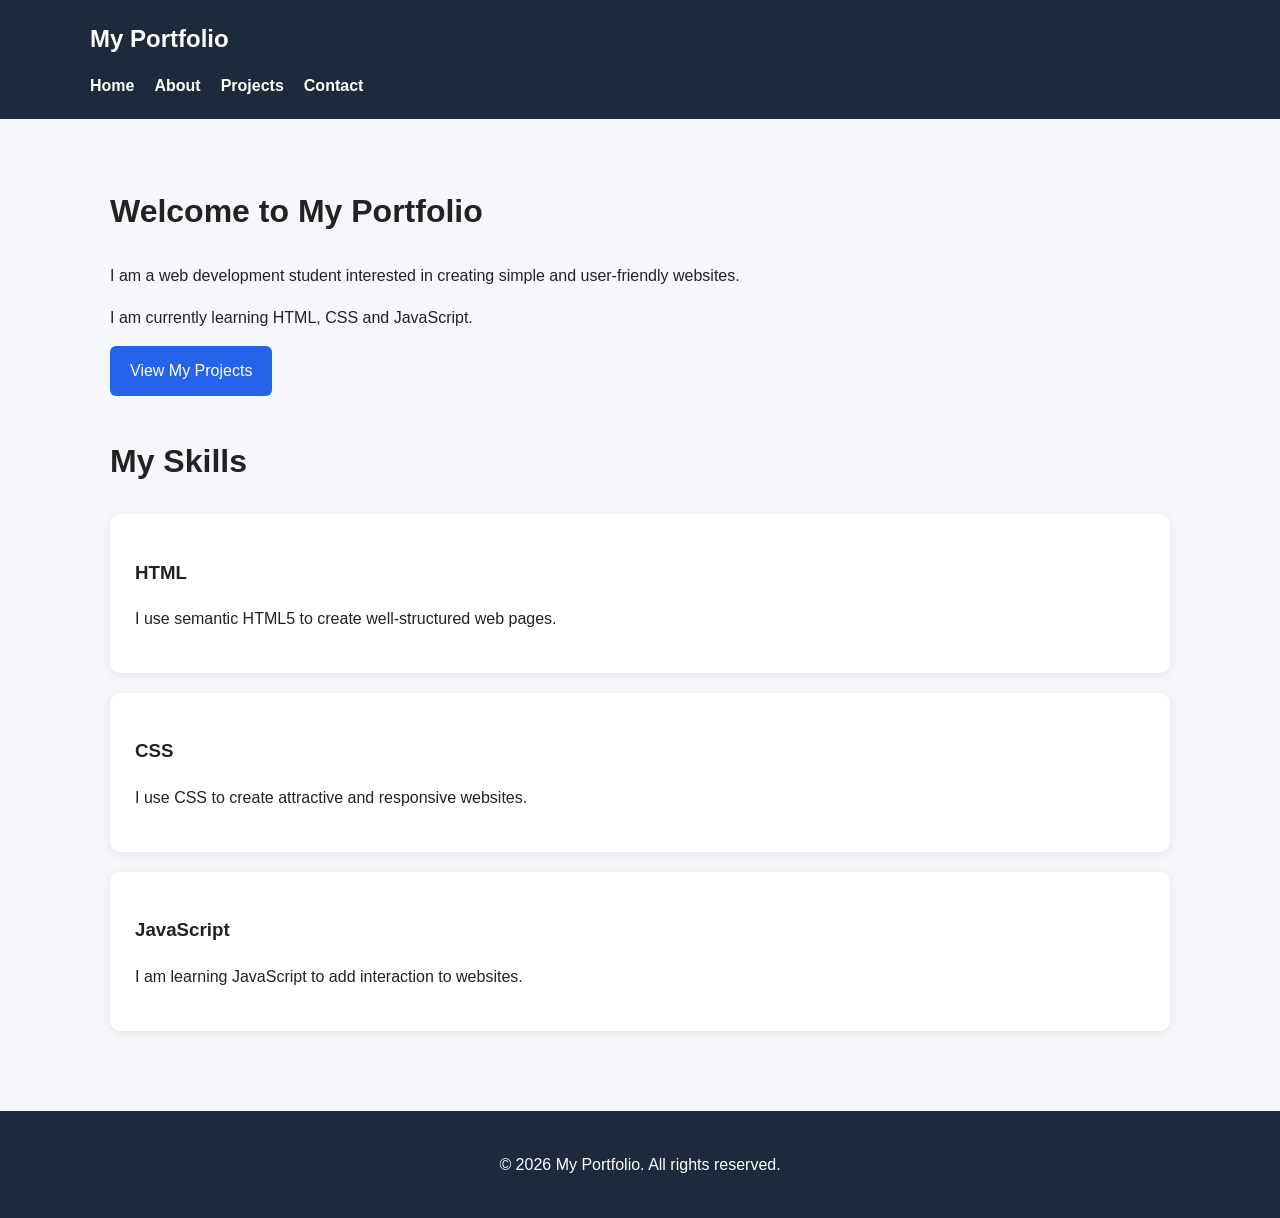
<file: index.html>
<!DOCTYPE html>
<html lang="en">

<head>
    <meta charset="UTF-8">

    <meta name="viewport" content="width=device-width, initial-scale=1.0">

    <title>My Portfolio</title>

    <meta
        name="description"
        content="A personal portfolio website showcasing skills and projects."
    >

    <meta name="author" content="Portfolio">

    <link rel="stylesheet" href="style.css">
</head>

<body>

    <header>

        <nav aria-label="Main navigation">

            <h1>My Portfolio</h1>

            <ul>
                <li>
                    <a href="index.html" aria-current="page">
                        Home
                    </a>
                </li>

                <li>
                    <a href="about.html">
                        About
                    </a>
                </li>

                <li>
                    <a href="projects.html">
                        Projects
                    </a>
                </li>

                <li>
                    <a href="contact.html">
                        Contact
                    </a>
                </li>
            </ul>

        </nav>

    </header>


    <main id="main-content">

        <section aria-labelledby="welcome-heading">

            <h2 id="welcome-heading">
                Welcome to My Portfolio
            </h2>

            <p>
                I am a web development student interested in
                creating simple and user-friendly websites.
            </p>

            <p>
                I am currently learning HTML, CSS and JavaScript.
            </p>

            <a href="projects.html">
                View My Projects
            </a>

        </section>


        <section aria-labelledby="skills-heading">

            <h2 id="skills-heading">
                My Skills
            </h2>

            <article>

                <h3>HTML</h3>

                <p>
                    I use semantic HTML5 to create
                    well-structured web pages.
                </p>

            </article>


            <article>

                <h3>CSS</h3>

                <p>
                    I use CSS to create attractive
                    and responsive websites.
                </p>

            </article>


            <article>

                <h3>JavaScript</h3>

                <p>
                    I am learning JavaScript to add
                    interaction to websites.
                </p>

            </article>

        </section>

    </main>


    <footer>

        <p>
            &copy; 2026 My Portfolio.
            All rights reserved.
        </p>

    </footer>

</body>

</html>
</file>
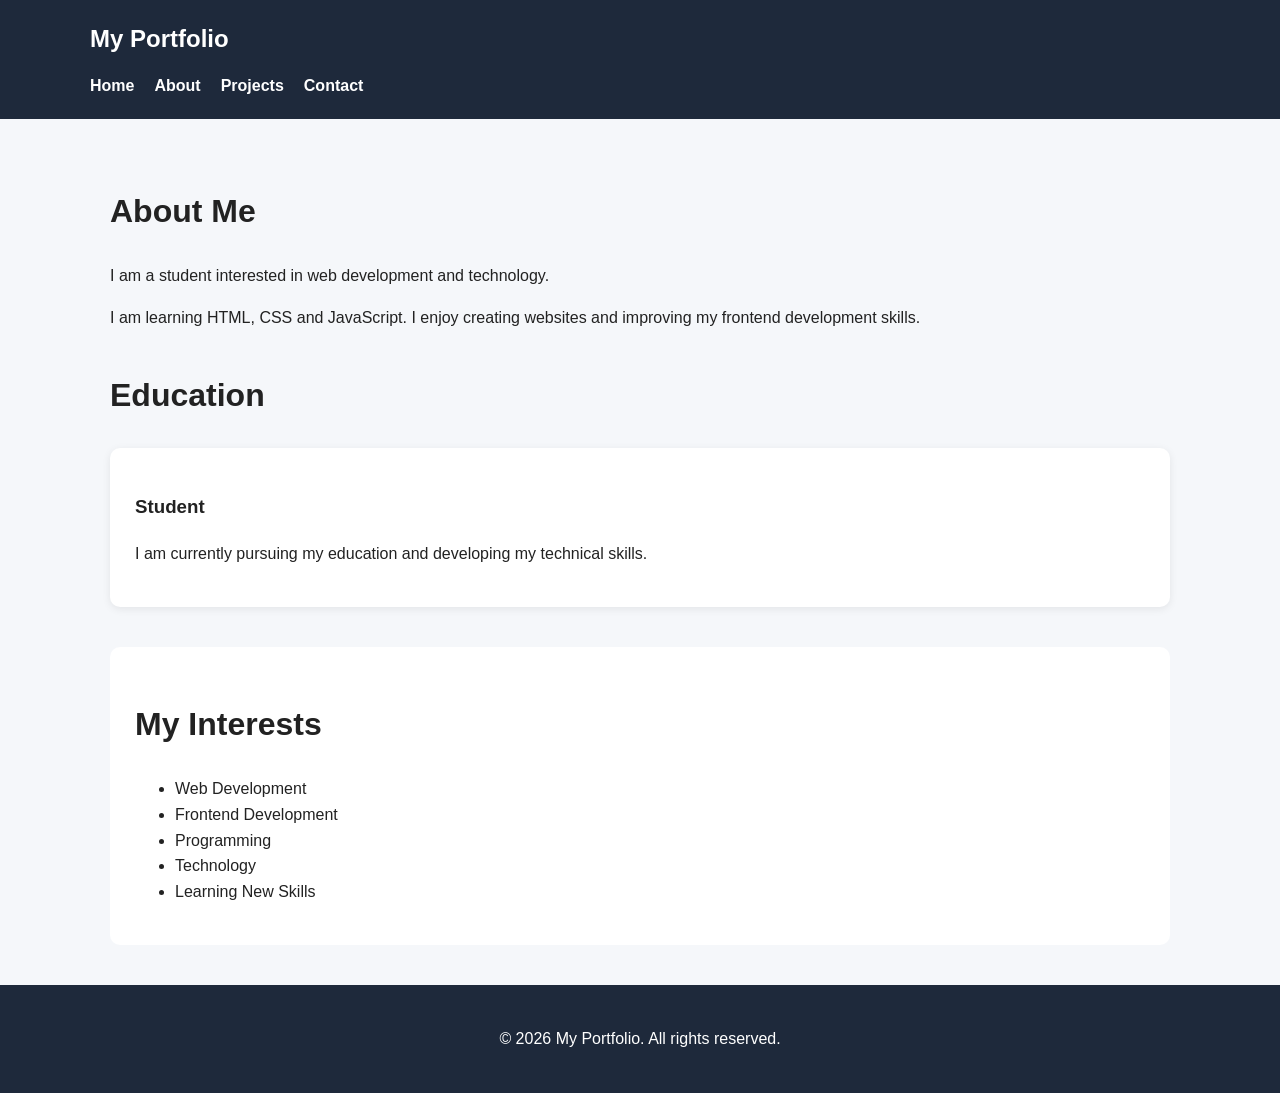
<file: about.html>
<!DOCTYPE html>
<html lang="en">

<head>

    <meta charset="UTF-8">

    <meta name="viewport" content="width=device-width, initial-scale=1.0">

    <title>About | My Portfolio</title>

    <meta
        name="description"
        content="Learn more about this web development portfolio."
    >

    <link rel="stylesheet" href="style.css">

</head>

<body>

    <header>

        <nav aria-label="Main navigation">

            <h1>My Portfolio</h1>

            <ul>

                <li>
                    <a href="index.html">
                        Home
                    </a>
                </li>

                <li>
                    <a href="about.html" aria-current="page">
                        About
                    </a>
                </li>

                <li>
                    <a href="projects.html">
                        Projects
                    </a>
                </li>

                <li>
                    <a href="contact.html">
                        Contact
                    </a>
                </li>

            </ul>

        </nav>

    </header>


    <main id="main-content">


        <section aria-labelledby="about-heading">

            <h2 id="about-heading">
                About Me
            </h2>

            <p>
                I am a student interested in web development
                and technology.
            </p>

            <p>
                I am learning HTML, CSS and JavaScript.
                I enjoy creating websites and improving
                my frontend development skills.
            </p>

        </section>


        <section aria-labelledby="education-heading">

            <h2 id="education-heading">
                Education
            </h2>


            <article>

                <h3>Student</h3>

                <p>
                    I am currently pursuing my education
                    and developing my technical skills.
                </p>

            </article>

        </section>


        <aside aria-labelledby="interests-heading">

            <h2 id="interests-heading">
                My Interests
            </h2>

            <ul>

                <li>Web Development</li>

                <li>Frontend Development</li>

                <li>Programming</li>

                <li>Technology</li>

                <li>Learning New Skills</li>

            </ul>

        </aside>


    </main>


    <footer>

        <p>
            &copy; 2026 My Portfolio.
            All rights reserved.
        </p>

    </footer>

</body>

</html>
</file>
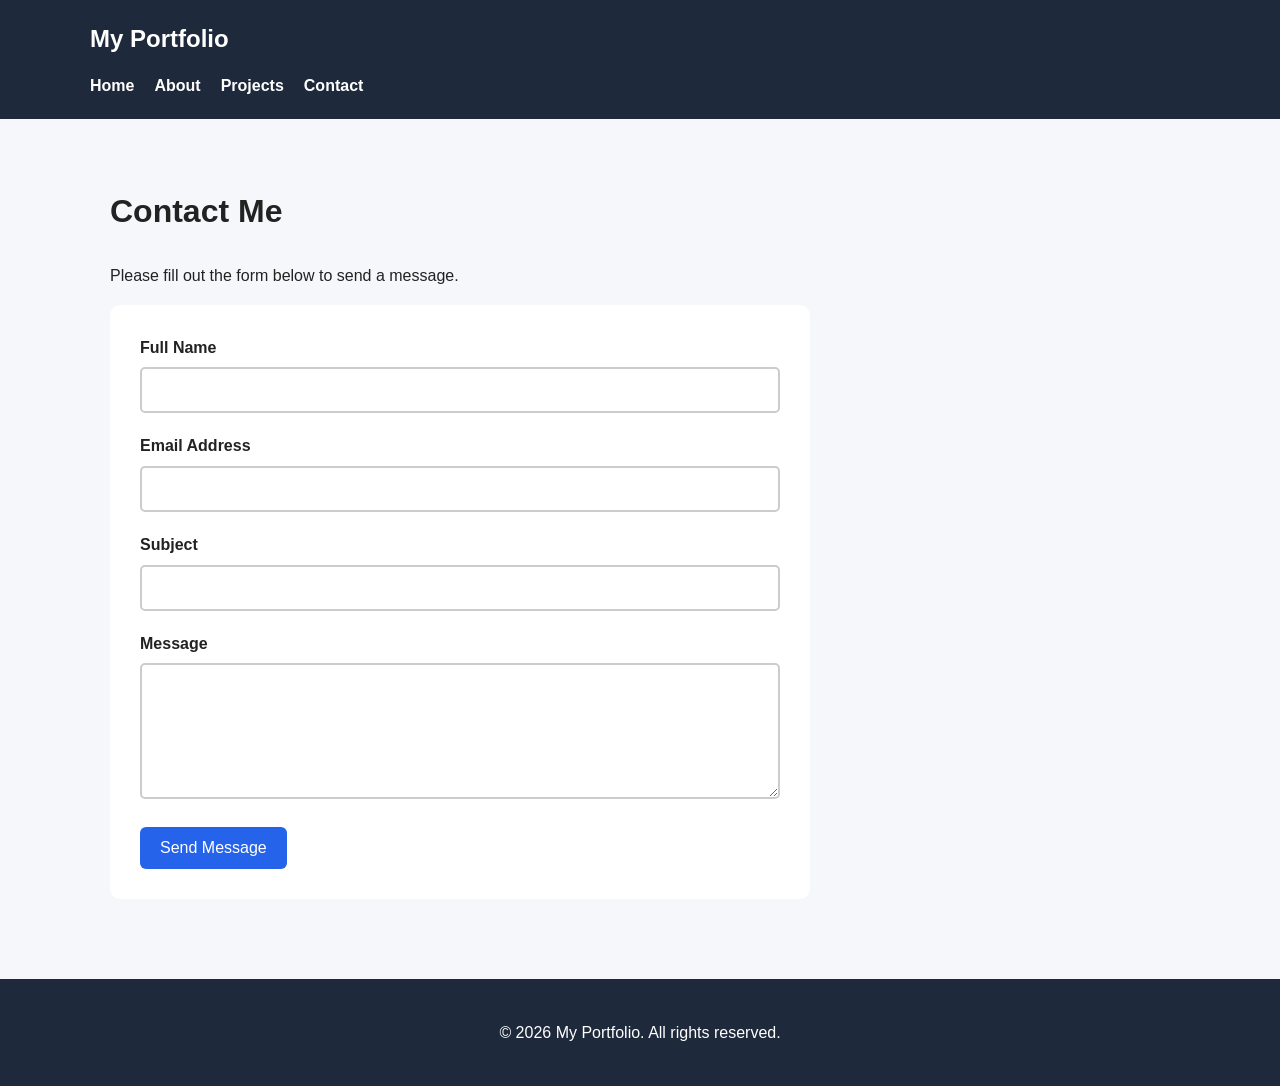
<file: contact.html>
<!DOCTYPE html>
<html lang="en">

<head>

    <meta charset="UTF-8">

    <meta name="viewport" content="width=device-width, initial-scale=1.0">

    <title>Contact | My Portfolio</title>

    <meta
        name="description"
        content="Contact through the portfolio contact form."
    >

    <link rel="stylesheet" href="style.css">

</head>

<body>

    <header>

        <nav aria-label="Main navigation">

            <h1>My Portfolio</h1>

            <ul>

                <li>
                    <a href="index.html">
                        Home
                    </a>
                </li>

                <li>
                    <a href="about.html">
                        About
                    </a>
                </li>

                <li>
                    <a href="projects.html">
                        Projects
                    </a>
                </li>

                <li>
                    <a href="contact.html" aria-current="page">
                        Contact
                    </a>
                </li>

            </ul>

        </nav>

    </header>


    <main id="main-content">


        <section aria-labelledby="contact-heading">

            <h2 id="contact-heading">
                Contact Me
            </h2>

            <p>
                Please fill out the form below to send a message.
            </p>


            <form action="#" method="post">


                <div>

                    <label for="name">
                        Full Name
                    </label>

                    <input
                        type="text"
                        id="name"
                        name="name"
                        autocomplete="name"
                        required
                    >

                </div>


                <div>

                    <label for="email">
                        Email Address
                    </label>

                    <input
                        type="email"
                        id="email"
                        name="email"
                        autocomplete="email"
                        required
                    >

                </div>


                <div>

                    <label for="subject">
                        Subject
                    </label>

                    <input
                        type="text"
                        id="subject"
                        name="subject"
                        required
                    >

                </div>


                <div>

                    <label for="message">
                        Message
                    </label>

                    <textarea
                        id="message"
                        name="message"
                        rows="6"
                        required
                    ></textarea>

                </div>


                <button type="submit">
                    Send Message
                </button>


            </form>


        </section>


    </main>


    <footer>

        <p>
            &copy; 2026 My Portfolio.
            All rights reserved.
        </p>

    </footer>

</body>

</html>
</file>
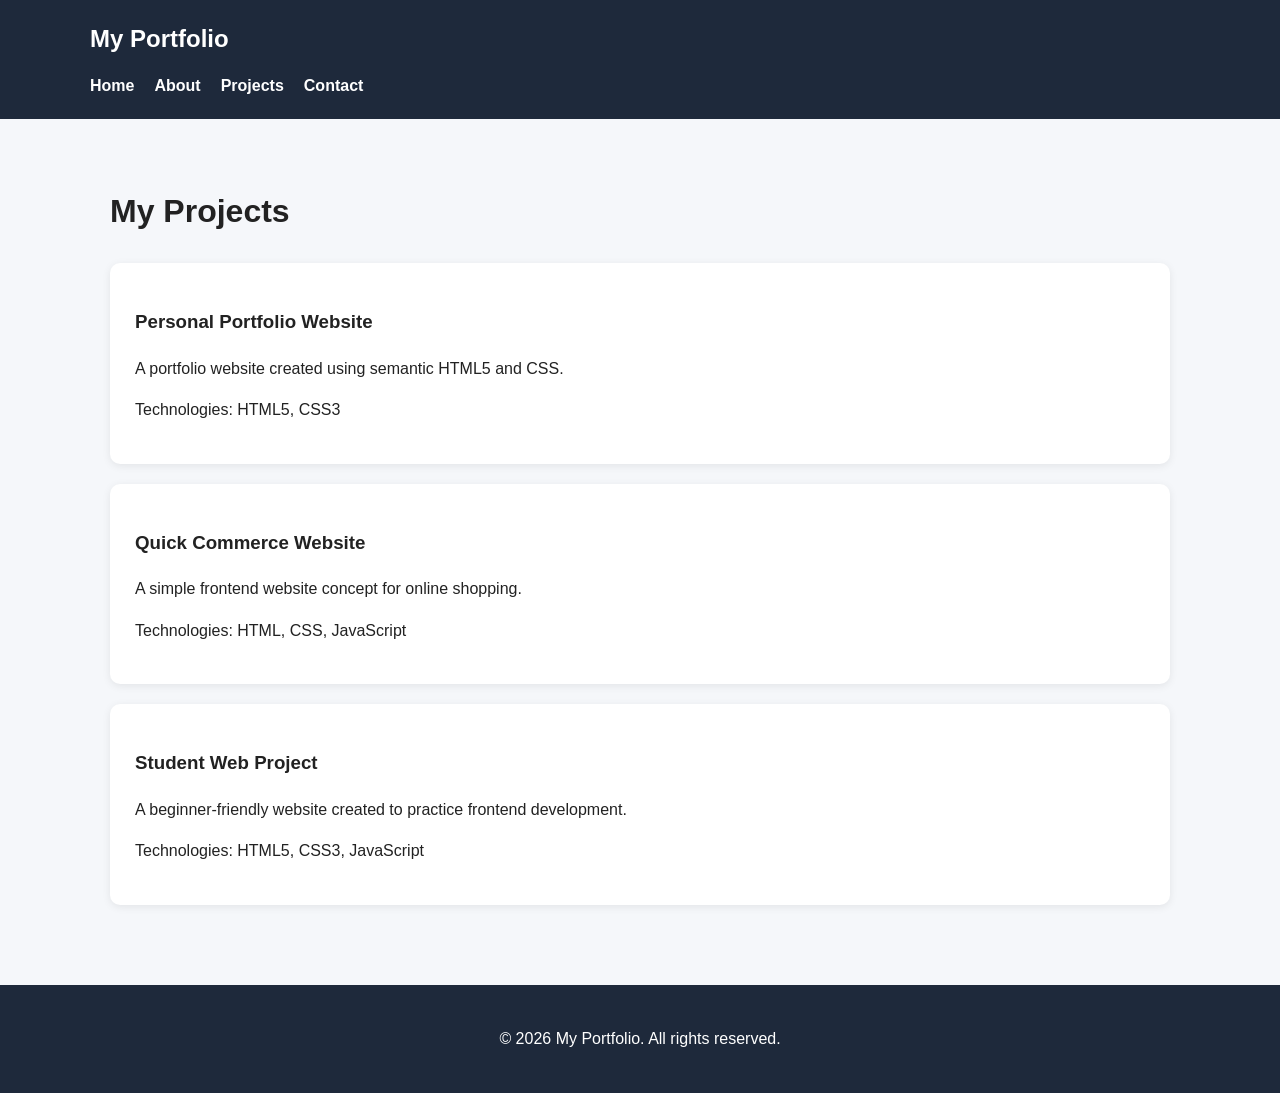
<file: projects.html>
<!DOCTYPE html>
<html lang="en">

<head>

    <meta charset="UTF-8">

    <meta name="viewport" content="width=device-width, initial-scale=1.0">

    <title>Projects | My Portfolio</title>

    <meta
        name="description"
        content="Projects created using HTML, CSS and JavaScript."
    >

    <link rel="stylesheet" href="style.css">

</head>

<body>

    <header>

        <nav aria-label="Main navigation">

            <h1>My Portfolio</h1>

            <ul>

                <li>
                    <a href="index.html">
                        Home
                    </a>
                </li>

                <li>
                    <a href="about.html">
                        About
                    </a>
                </li>

                <li>
                    <a href="projects.html" aria-current="page">
                        Projects
                    </a>
                </li>

                <li>
                    <a href="contact.html">
                        Contact
                    </a>
                </li>

            </ul>

        </nav>

    </header>


    <main id="main-content">


        <section aria-labelledby="projects-heading">

            <h2 id="projects-heading">
                My Projects
            </h2>


            <article>

                <h3>Personal Portfolio Website</h3>

                <p>
                    A portfolio website created using
                    semantic HTML5 and CSS.
                </p>

                <p>
                    Technologies: HTML5, CSS3
                </p>

            </article>


            <article>

                <h3>Quick Commerce Website</h3>

                <p>
                    A simple frontend website concept
                    for online shopping.
                </p>

                <p>
                    Technologies: HTML, CSS, JavaScript
                </p>

            </article>


            <article>

                <h3>Student Web Project</h3>

                <p>
                    A beginner-friendly website created
                    to practice frontend development.
                </p>

                <p>
                    Technologies: HTML5, CSS3, JavaScript
                </p>

            </article>


        </section>


    </main>


    <footer>

        <p>
            &copy; 2026 My Portfolio.
            All rights reserved.
        </p>

    </footer>

</body>

</html>
</file>
<file: style.css>
* {
    box-sizing: border-box;
}


html {
    scroll-behavior: smooth;
}


body {
    margin: 0;

    font-family: Arial, sans-serif;

    line-height: 1.6;

    color: #222;

    background-color: #f5f7fa;
}


/* Header */

header {
    background-color: #1e293b;

    color: white;

    padding: 20px;
}


header nav {
    max-width: 1100px;

    margin: auto;
}


header h1 {
    margin: 0 0 15px;
}


header ul {
    list-style: none;

    padding: 0;

    margin: 0;

    display: flex;

    gap: 20px;

    flex-wrap: wrap;
}


header a {
    color: white;

    text-decoration: none;

    font-weight: bold;
}


header a:hover,
header a:focus {
    text-decoration: underline;
}


/* Main */

main {
    max-width: 1100px;

    margin: auto;

    padding: 40px 20px;
}


section {
    margin-bottom: 40px;
}


h2 {
    font-size: 2rem;
}


/* Articles */

article {
    background-color: white;

    padding: 25px;

    margin: 20px 0;

    border-radius: 10px;

    box-shadow:
        0 2px 8px rgba(0, 0, 0, 0.08);
}


/* Aside */

aside {
    background-color: white;

    padding: 25px;

    border-radius: 10px;
}


/* Main links */

main a {
    display: inline-block;

    background-color: #2563eb;

    color: white;

    padding: 12px 20px;

    border-radius: 6px;

    text-decoration: none;
}


main a:hover,
main a:focus {
    background-color: #1d4ed8;
}


/* Contact form */

form {
    max-width: 700px;

    background-color: white;

    padding: 30px;

    border-radius: 10px;
}


form div {
    margin-bottom: 20px;
}


label {
    display: block;

    font-weight: bold;

    margin-bottom: 7px;
}


input,
textarea {
    width: 100%;

    padding: 12px;

    border: 2px solid #ccc;

    border-radius: 5px;

    font-size: 1rem;

    font-family: inherit;
}


input:focus,
textarea:focus {
    outline: 3px solid #f59e0b;

    outline-offset: 2px;
}


/* Button */

button {
    background-color: #2563eb;

    color: white;

    padding: 12px 20px;

    border: none;

    border-radius: 6px;

    font-size: 1rem;

    cursor: pointer;
}


button:hover,
button:focus {
    background-color: #1d4ed8;
}


button:focus,
a:focus {
    outline: 3px solid #f59e0b;

    outline-offset: 2px;
}


/* Footer */

footer {
    background-color: #1e293b;

    color: white;

    text-align: center;

    padding: 25px;
}


/* Mobile responsive design */

@media (max-width: 600px) {

    header ul {
        flex-direction: column;

        gap: 10px;
    }


    main {
        padding: 25px 15px;
    }


    h2 {
        font-size: 1.7rem;
    }

}
</file>
